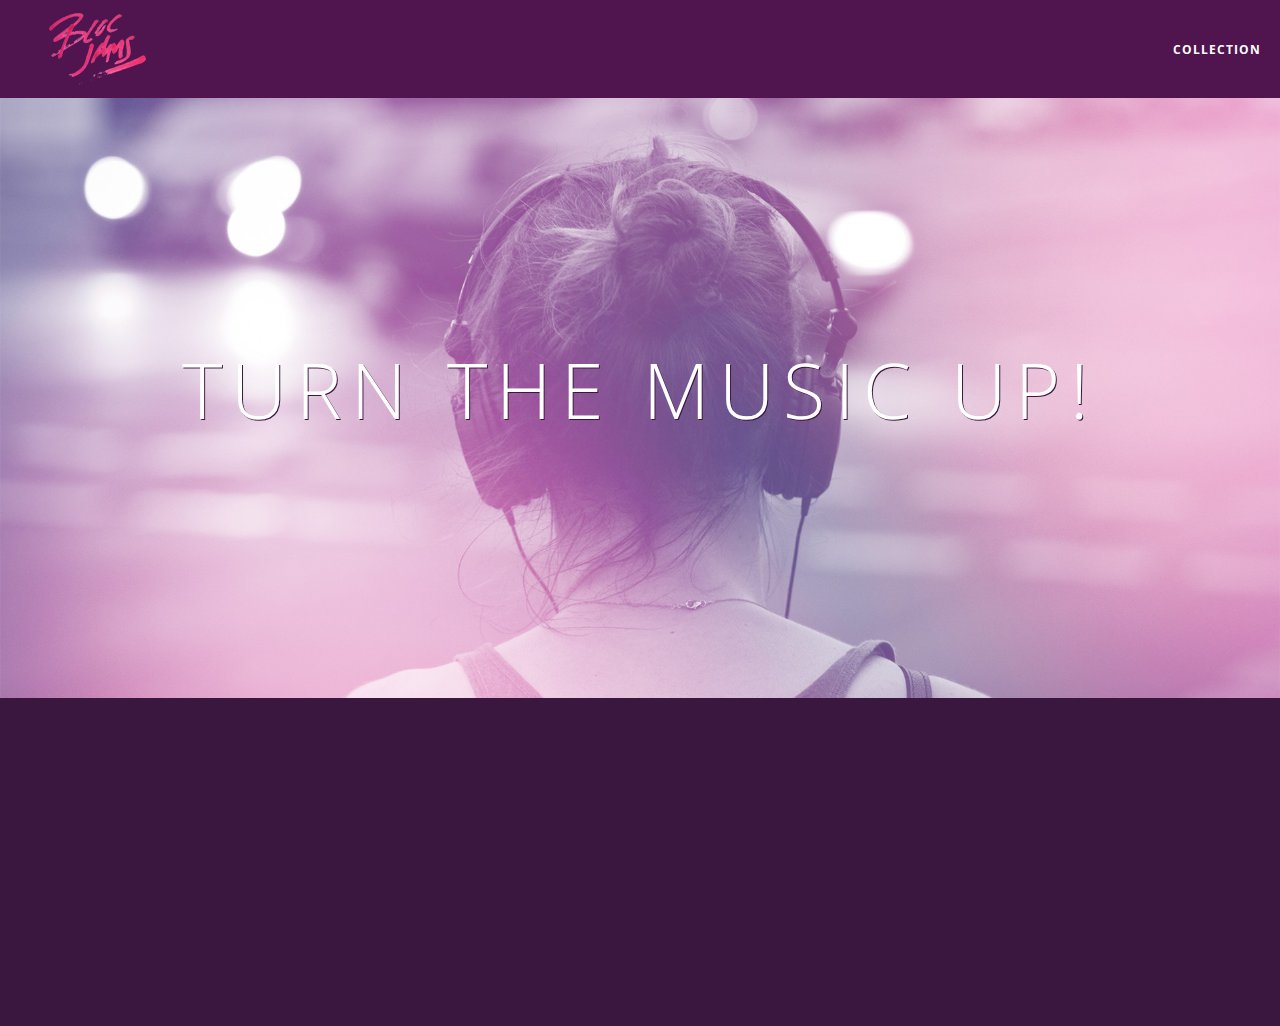
<file: index.html>
<!DOCTYPE html>
<html>

<head>
    <title>Bloc Jams</title>
    <meta name="viewport" content="width=device-width, initial-scale=1">
    <link rel="stylesheet" type="text/css" href="https://fonts.googleapis.com/css?family=Open+Sans:400,800,600,700,300">
    <link rel="stylesheet" type="text/css" href="https://code.ionicframework.com/ionicons/2.0.1/css/ionicons.min.css">
    <link rel="stylesheet" type="text/css" href="styles/normalize.css">
    <link rel="stylesheet" type="text/css" href="styles/main.css">
    <link rel="stylesheet" type="text/css" href="styles/landing.css">
</head>


<body class="landing">
    <nav class="navbar">
        <!-- nav bar -->
        <a href="index.html" class="logo">
            <img src="assets/images/bloc_jams_logo.png" alt="bloc jams logo">
        </a>
        <div class="links-container">
            <a href="collection.html" class="navbar-link">collection</a>
        </div>
    </nav>

    <section class="hero-content">
        <!-- hero content -->
        <h1 class="hero-title">Turn the music up!</h1>
    </section>

    <section class="selling-points container clearfix">
        <!-- selling points -->
        <div class="point column third">
            <span class="ion-music-note"></span>
            <h5 class="point-title">Choose your music</h5>
            <p class="point-description">The world is full of music; why should you have to listen to music that someone else chose?</p>
        </div>
        <div class="point column third">
            <span class="ion-radio-waves"></span>
            <h5 class="point-title">Unlimited, streaming, ad-free</h5>
            <p class="point-description">No arbitrary limits. No distractions.</p>
        </div>
        <div class="point column third">
            <span class="ion-iphone"></span>
            <h5 class="point-title">Mobile enabled</h5>
            <p class="point-description">Listen to your music on the go. This streaming service is available on all mobile platforms.</p>
        </div>
    </section>
    
    <script src="https://code.jquery.com/jquery-2.1.3.min.js"></script>
    <script src="scripts/utilities.js"></script>
    <script src="scripts/landing.js"></script>

</body>

</html>
</file>
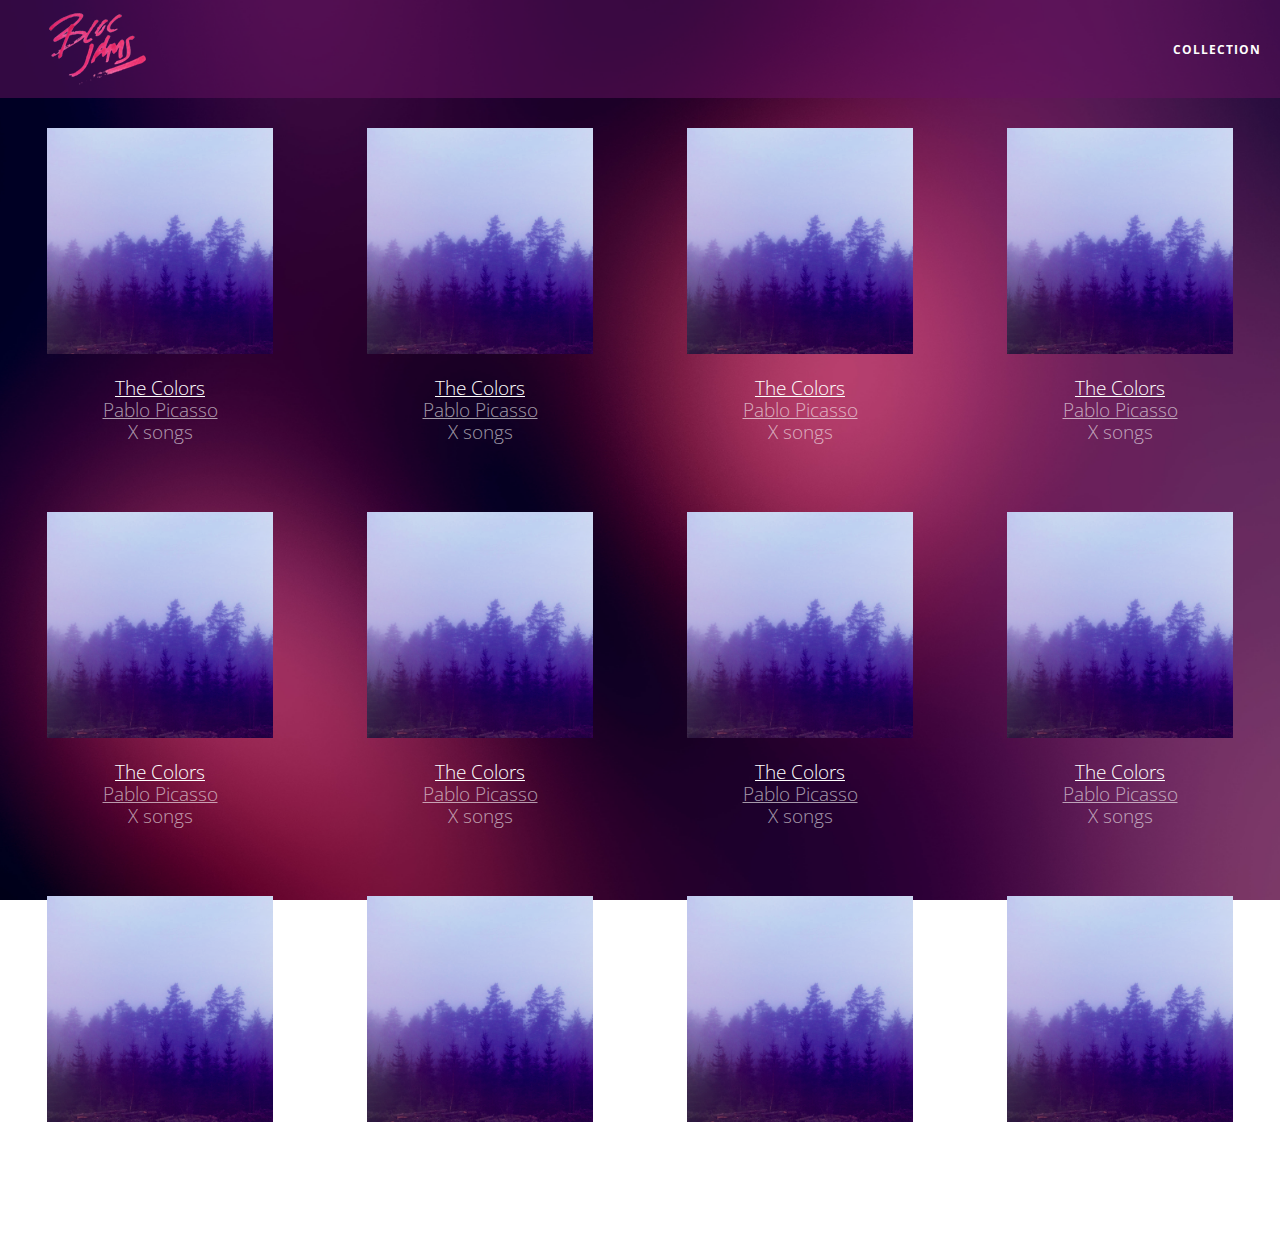
<file: collection.html>
<!DOCTYPE html>
<html>

<head>
    <title>Bloc Jams</title>
    <meta name="viewport" content="width=device-width, initial-scale=1">
    <link rel="stylesheet" type="text/css" href="http://fonts.googleapis.com/css?family=Open+Sans:400,800,600,700,300">
    <link rel="stylesheet" type="text/css" href="http://code.ionicframework.com/ionicons/2.0.1/css/ionicons.min.css">
    <link rel="stylesheet" type="text/css" href="styles/normalize.css">
    <link rel="stylesheet" type="text/css" href="styles/main.css">
    <link rel="stylesheet" type="text/css" href="styles/collection.css">
</head>

<body class="collection">

    <nav class="navbar">
        <!-- nav bar -->
        <a href="index.html" class="logo">
            <img src="assets/images/bloc_jams_logo.png" alt="bloc jams logo">
        </a>
        <div class="links-container">
            <a href="collection.html" class="navbar-link">collection</a>
        </div>
    </nav>
    <section class="album-covers container clearfix">

    </section>
    
    <script src="https://code.jquery.com/jquery-2.1.3.min.js"></script>
    <script src="scripts/collection.js"></script>

</body>

</html>
</file>
<file: styles/main.css>
*,
*::before,
*::after {
    -moz-box-sizing: border-box;
    -webkit-box-sizing: border-box;
    box-sizing: border-box;
}

html {
    height: 100%;
    makes sure our HTML takes up 100% of the browser window font-size: 100%;
}

body {
    font-family: 'Open Sans';
    /* sets our font to the "Open Sans" typeface */
    color: white;
    /* sets the text color to white */
    min-height: 100%;
    /* says the height of the body must be, at minimum, 100% of the window */
}

.navbar {
    position: relative;
    padding: 0.5rem;
    /* #1 */
    background-color: rgba(101, 18, 95, 0.5);
    /* #2 */
    z-index: 1;
}

.navbar .logo {
    position: relative;
    left: 2rem;
    cursor: pointer;
    /* produces the finger-pointer icon when you hover over the logo */
}

.navbar .links-container {
    display: table;
    position: absolute;
    top: 0;
    right: 0;
    height: 100px;
    color: white;
    /* #3 */
    text-decoration: none;
}

.links-container .navbar-link {
    display: table-cell;
    position: relative;
    height: 100%;
    padding-left: 1rem;
    padding-right: 1rem;
    /* #4 */
    vertical-align: middle;
    color: white;
    font-size: 0.625rem;
    letter-spacing: 0.05rem;
    font-weight: 700;
    text-transform: uppercase;
    /* #3 */
    text-decoration: none;
    cursor: pointer;
}


/* #5 */

.links-container .navbar-link:hover {
    color: rgb(233, 50, 117);
}

.links-container .navbar-link:active {
    background-color: white;
}


}
.container {
    margin: 0 auto;
    max-width: 64rem;
}
.clearfix::before,
.clearfix::after {
    content: " ";
    display: table;
}
.clearfix::after {
    clear: both;
}
.container.narrow {
    max-width: 56rem;
}

/* Medium and small screens (640px) */
@media (min-width: 640px) {
    /* Style information will go here */
    
    html {
        font-size: 112%;
    }
    
    .column {
        float: left;
        padding-left: 1rem;
        padding-right: 1rem;
    }
    
    .column.full {
        width: 100%;
    }
    
    .column.two-thirds {
        width: 66.7%;
    }
    
    .column.half {
        width: 50%;
    }
    
    .column.third {
        width: 33.3%;
    }
    
    .column.fourth {
        width: 25%;
    }
    
    .column.flow-opposite {
        float: right;
    }
}

/* Large screens (1024px) */
@media (min-width: 1024px) {
    /* Style information will go here */
    
    html {
        font-size: 120%;
    }
}
</file>
<file: styles/landing.css>
body.landing {
     background-color: rgb(58, 23, 63);
 }
 
 .hero-content {
     position: relative;
     min-height: 600px;
     background-image: url(../assets/images/bloc_jams_bg.jpg);
     background-repeat: no-repeat;
     background-position: center center;
     background-size: cover;
 }
 
 .hero-content .hero-title {
     position: absolute;
     top: 40%;
     -webkit-transform: translateY(-50%);
     -moz-transform: translateY(-50%);
     transform: translateY(-50%);
     width: 100%;
     text-align: center;
     font-size: 4rem;
     font-weight: 300;
     text-transform: uppercase;
     letter-spacing: 0.5rem;
     text-shadow: 1px 1px 0px rgb(58, 23, 63);
 }
 
 .selling-points {
     position: relative;
 }
 
 .point {
     position: relative;
     padding: 2rem;
     text-align: center;
     opacity: 0;
     -webkit-transform: scaleX(0.9) translateY(3rem);
     -moz-transform: scaleX(0.9) translateY(3rem);
     transform: scaleX(0.9) translateY(3rem);
     -webkit-transition: all 0.25s ease-in-out;
     -moz-transition: all 0.25s ease-in-out;
     transition: all 0.25s ease-in-out;
     -webkit-transition-delay: 0.3s;
     -moz-transition-delay: 0.3s;
     transition-delay: 0.3s;
 }
 
 .point .point-title {
     font-size: 1.25rem;
 }
 
 .ion-music-note,
 .ion-radio-waves,
 .ion-iphone {
     color: rgb(233, 50, 117);
     font-size: 5rem;
 }
</file>
<file: styles/collection.css>
body.collection {
    background-image: url(../assets/images/blurred_backgrounds/blur_bg_2.jpg);
    background-repeat: no-repeat;
    background-attachment: fixed;
    background-position: center center;
    background-size: cover;
}

.album-covers {
    position: relative;
}

.collection-album-container {
    position: relative;
    margin-top: 30px;
    margin-bottom: 20px;
    text-align: center;
}

.collection-album-container .caption {
    margin-top: 10px;
}

.collection-album-container .caption p {
    font-size: 1rem;
    font-weight: 300;
    color: rgba(255, 255, 255, 0.6);
}

.collection-album-container .caption p a {
    color: rgba(255, 255, 255, 0.6);
}

.collection-album-container .caption p a.album-name {
    color: white;
}

.collection-album-container img {
    width: 80%;
}
</file>
